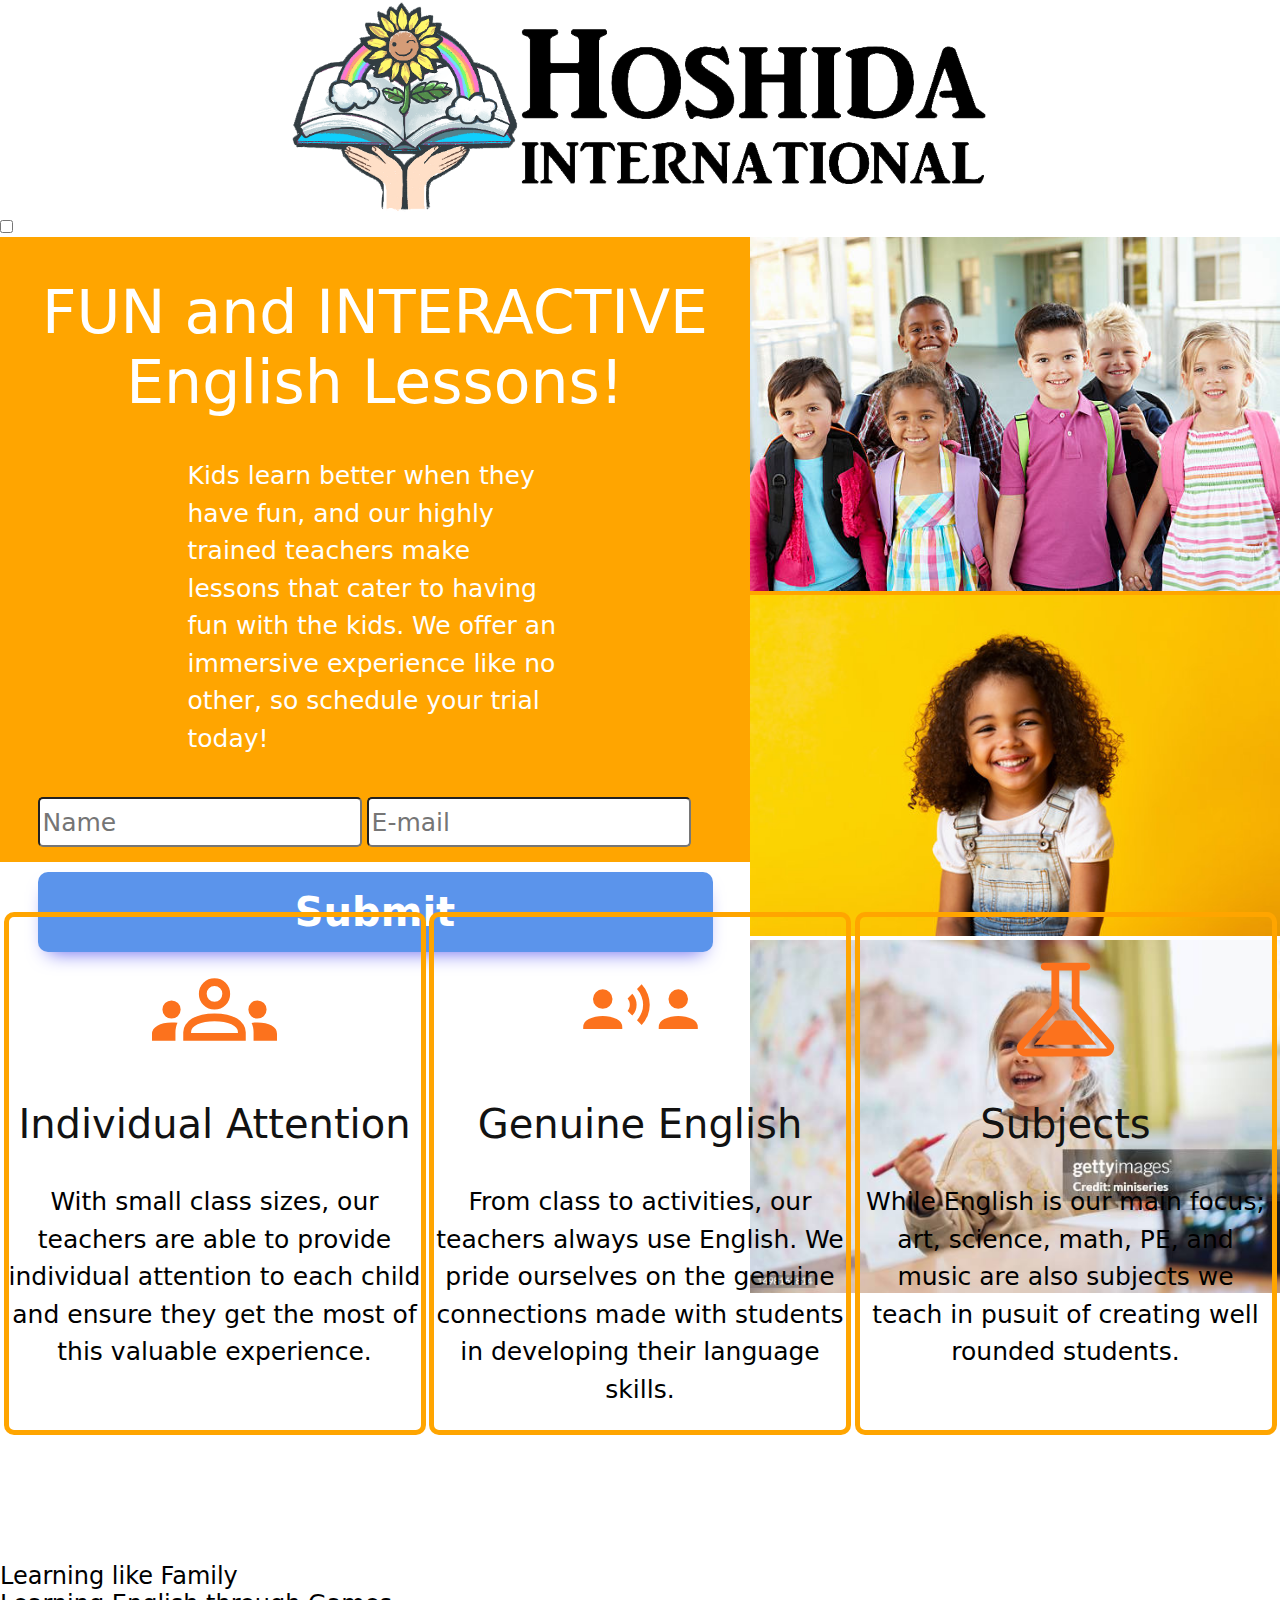
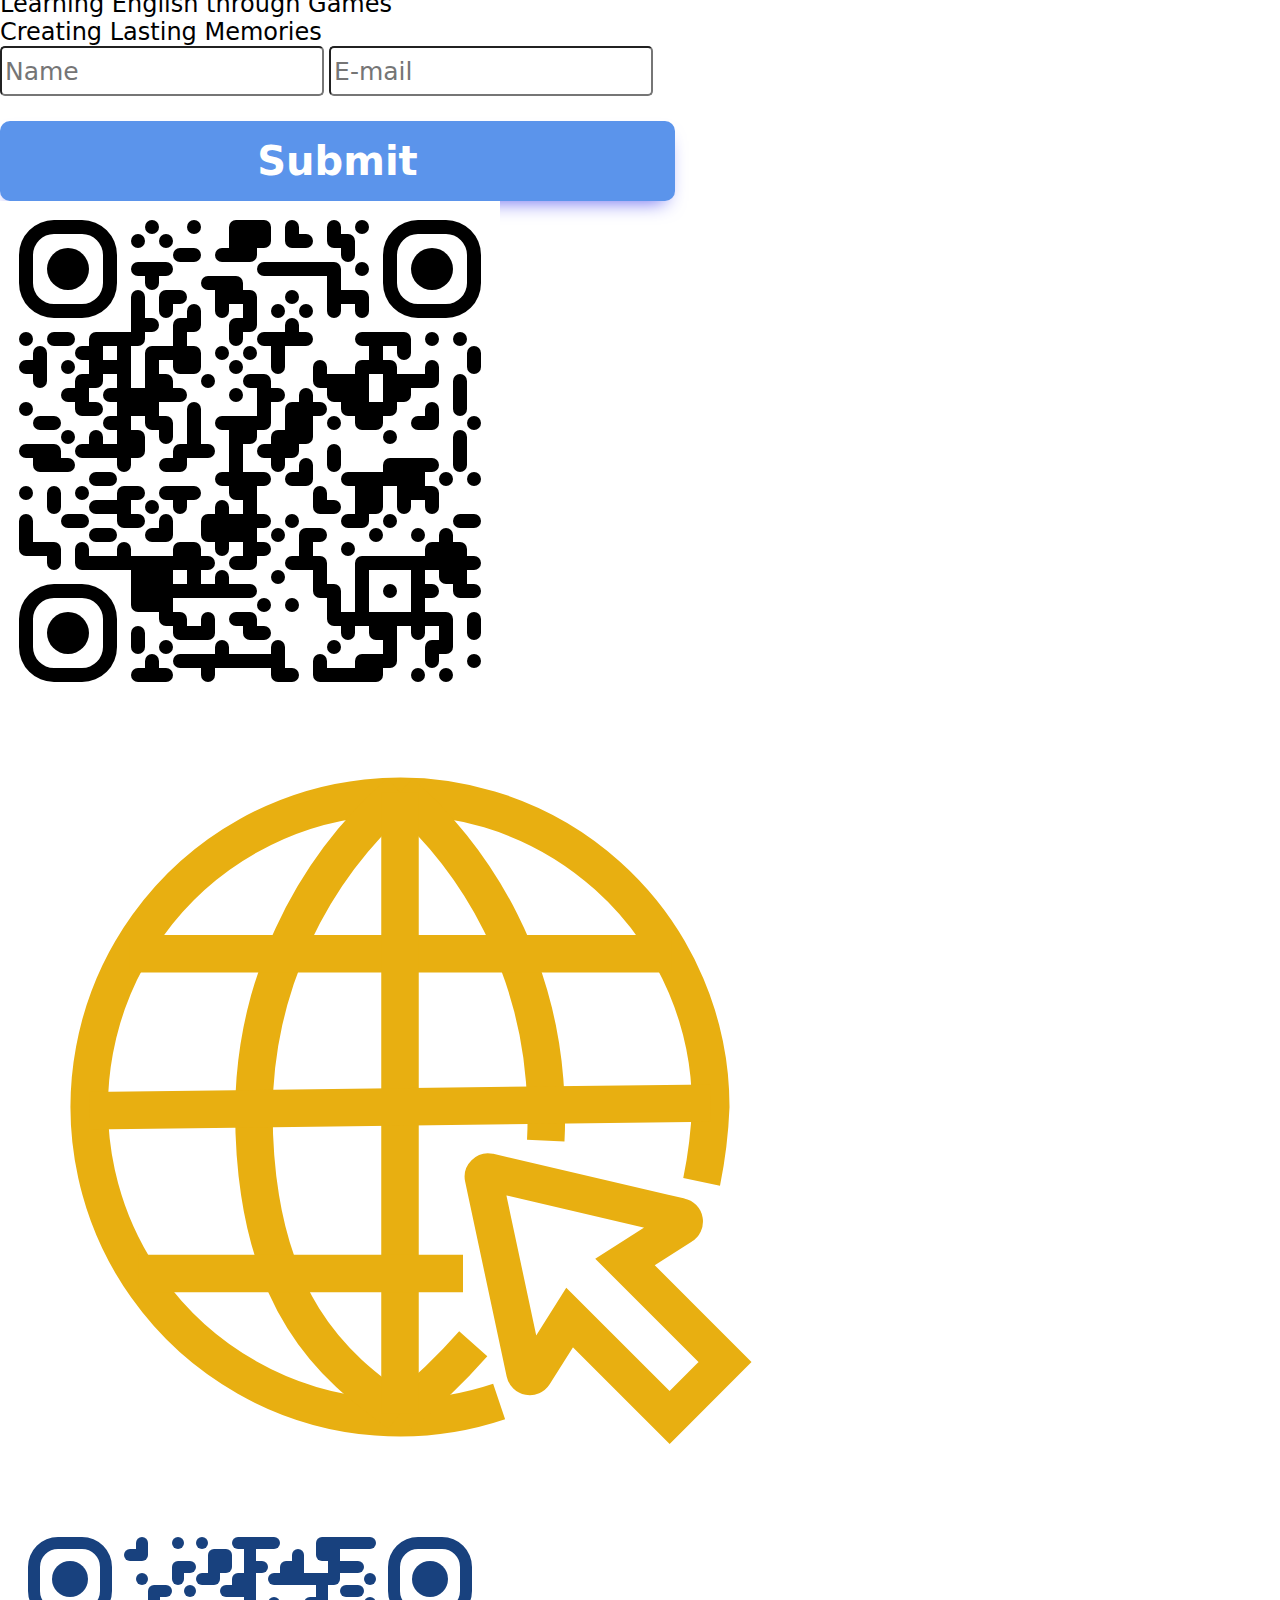
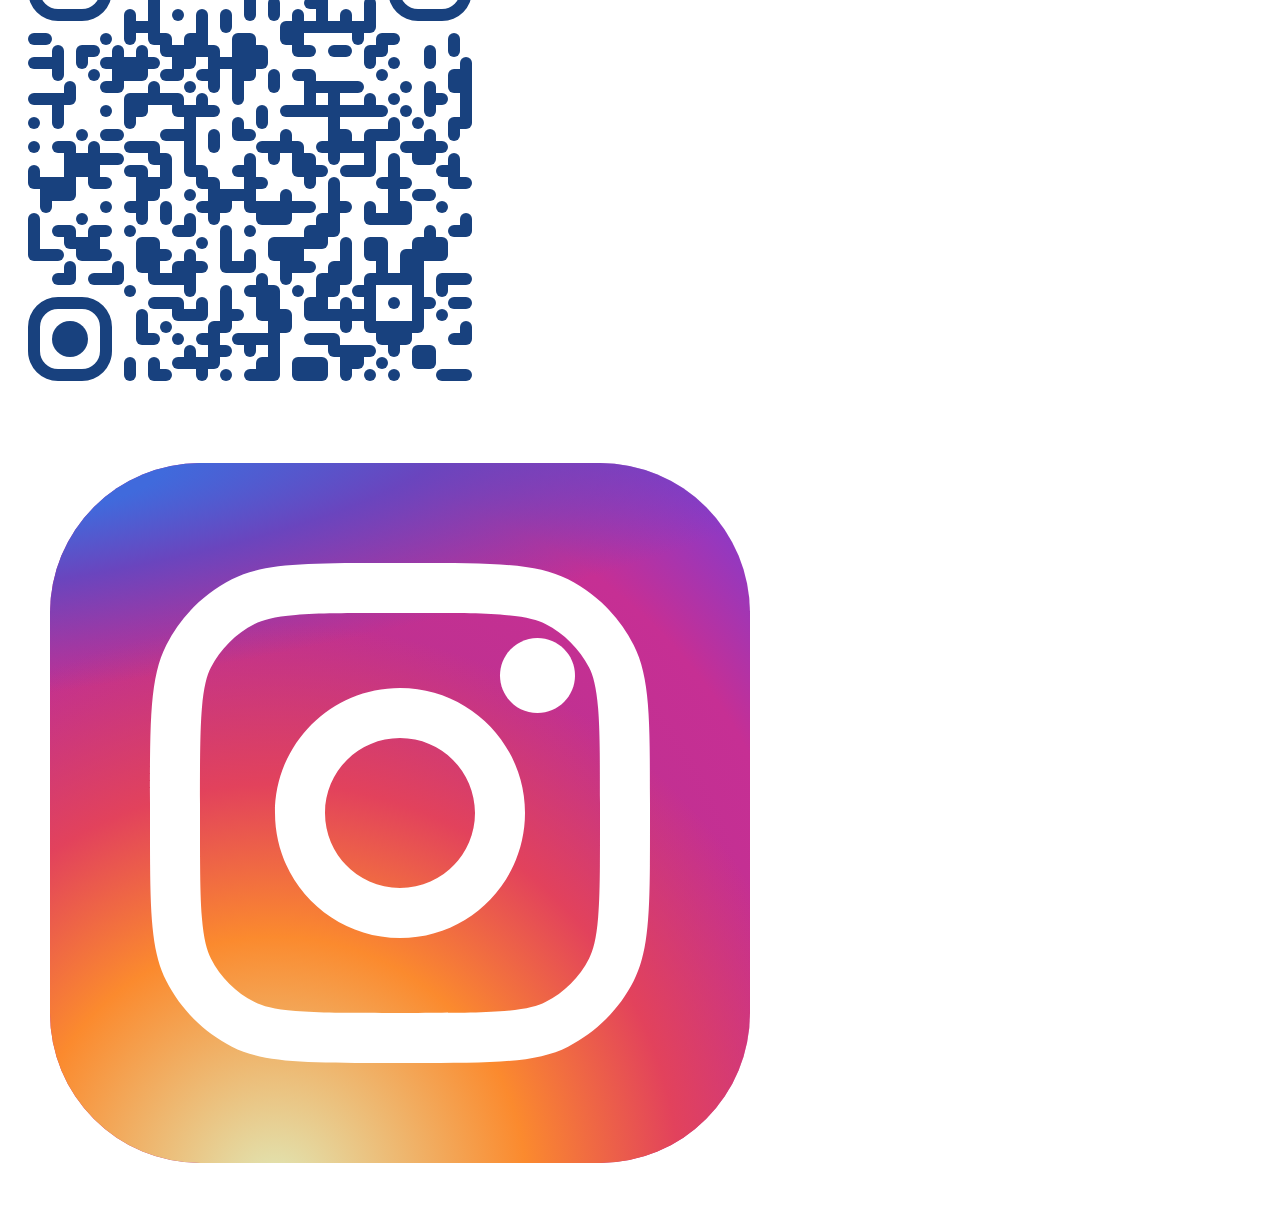
<file: index.html>
<!DOCTYPE html>
<html lang="en">
  <head>
    <meta charset="UTF-8" />
    <meta http-equiv="X-UA-Compatible" content="IE=edge" />
    <meta name="viewport" content="width=device-width, initial-scale=1.0" />
    <title>Hoshida Landing Page</title>
    <link rel="stylesheet" href="style.css" />
  </head>
  <body>
    <header class="header-container">
      <img
        src="./assets/HOSHIDA INTERNATIONAL LOGO TRANSPARENT.png"
        alt="Header Logo"
        class="header-logo"
      />
    </header>
    <div class="lang-btn-container">
      <label class="switch">
        <input type="checkbox" />
        <span class="slider round" data-lang="EN"></span>
      </label>
    </div>

    <section class="hero-container hero-orange">
      <div class="container-left">
        <h1 class="hero-heading js-hero-heading">
          FUN and INTERACTIVE English Lessons!
        </h1>
        <p class="hero-description js-hero-description">
          Kids learn better when they have fun, and our highly trained teachers
          make lessons that cater to having fun with the kids. We offer an
          immersive experience like no other, so schedule your trial today!
        </p>
        <form
          class="hero-form"
          action="https://docs.google.com/forms/u/0/d/e/1FAIpQLSdm2gYgHpAhhsghcHIptLqJLC8MYGIt6A61fZ__9PqRrvZLzg/formResponse"
        >
          <input
            type="text"
            name="entry.68651741"
            placeholder="Name"
            class="form-input hero-form-name"
          />
          <input
            type="email"
            name="entry.488313772"
            placeholder="E-mail"
            class="form-input hero-form-email"
          />
          <br />
          <input
            type="submit"
            class="btn btn-blue hero-form-btn js-submit-button"
            placeholder="Show me a trial!"
          />
        </form>
        <div class="hero-form-message"></div>
      </div>
      <div class="container-right">
        <div class="hero-carousel" style="max-width: 1500px">
          <img
            class="mySlides"
            src="./assets/test-kid-img-2.jpg"
            style="width: 100%"
          />
          <img
            class="mySlides"
            src="./assets/test-kid-image-3.jpg"
            style="width: 100%"
          />
          <img
            class="mySlides"
            src="assets/test-kid-image-4.jpg"
            style="width: 100%"
          />
        </div>
      </div>
    </section>
    <section class="feature-section-1">
      <div class="card card-individual_Attention">
        <img
          src="./assets/groups_55dp_FC721D_FILL0_wght400_GRAD0_opsz48.svg"
          alt=""
          class="card-icon"
        />
        <h2 class="card-header js-card-header-individual-attention">
          Individual Attention
        </h2>
        <p class="card-description js-card-description-individual-attention">
          With small class sizes, our teachers are able to provide individual
          attention to each child and ensure they get the most of this valuable
          experience.
        </p>
      </div>

      <div class="card card-Genuine_English">
        <img
          src="./assets/communication_55dp_FC721D_FILL0_wght400_GRAD0_opsz48.svg"
          alt=""
          class="card-icon"
        />
        <h2 class="card-header js-genuine-english-header">Genuine English</h2>
        <p class="card-description js-genuine-english-description">
          From class to activities, our teachers always use English. We pride
          ourselves on the genuine connections made with students in developing
          their language skills.
        </p>
      </div>

      <div class="card card-subjects">
        <img
          src="./assets/experiment_55dp_FC721D_FILL0_wght400_GRAD0_opsz48.svg"
          alt=""
          class="card-icon"
        />
        <h2 class="card-header js-subjects-header">Subjects</h2>
        <p class="card-description js-subjects-description">
          While English is our main focus; art, science, math, PE, and music are
          also subjects we teach in pusuit of creating well rounded students.
        </p>
      </div>
    </section>
    <section class="reviews">
      <script
        src="https://cdn.commoninja.com/sdk/latest/commonninja.js"
        defer
      ></script>
      <div
        class="commonninja_component pid-1e59b74f-db54-4f1a-a488-d58609f916f2"
      ></div>
    </section>
    <section class="kids-showcase-container">
      <div class="img-card kid-1">
        <div class="img-placeholder-card"></div>
        <h2 class="img-card-description js-family-description">
          Learning like Family
        </h2>
      </div>
      <div class="img-card kid-2">
        <div class="img-placeholder-card"></div>
        <h2 class="img-card-description js-games-description">
          Learning English through Games
        </h2>
      </div>
      <div class="img-card kid-3">
        <div class="img-placeholder-card"></div>
        <h2 class="img-card-description js-family-memories">
          Creating Lasting Memories
        </h2>
      </div>
    </section>
    <footer>
      <form class="footer-form" action="">
        <input
          type="text"
          name="entry.68651741"
          placeholder="Name"
          class="form-input footer-form-name"
        />
        <input
          type="email"
          name="entry.488313772"
          placeholder="E-mail"
          class="form-input footer-form-email"
        />
        <br />
        <input
          type="submit"
          class="btn btn-blue hero-form-btn js-footer-submit-button"
        />
      </form>
      <div class="footer-form-message"></div>
      <div class="qr-code-container">
        <div class="qr-code-placeholder website">
          <img
            src="./assets/adobe-express-qr-code_website.svg"
            alt="Hoshida Website"
          />
        </div>
        <img
          src="./assets/website-click-svgrepo-com.svg"
          class="website-icon"
        />
        <div class="qr-code-placeholder instagram">
          <img
            src="./assets/adobe-express-qr-code (1)_Instagram.svg"
            alt="Instagram QR Code"
          />
        </div>
        <img
          src="./assets/instagram-1-svgrepo-com.svg"
          class="instagram-icon"
        />
      </div>
    </footer>
    <script src="script.js"></script>
  </body>
</html>
</file>
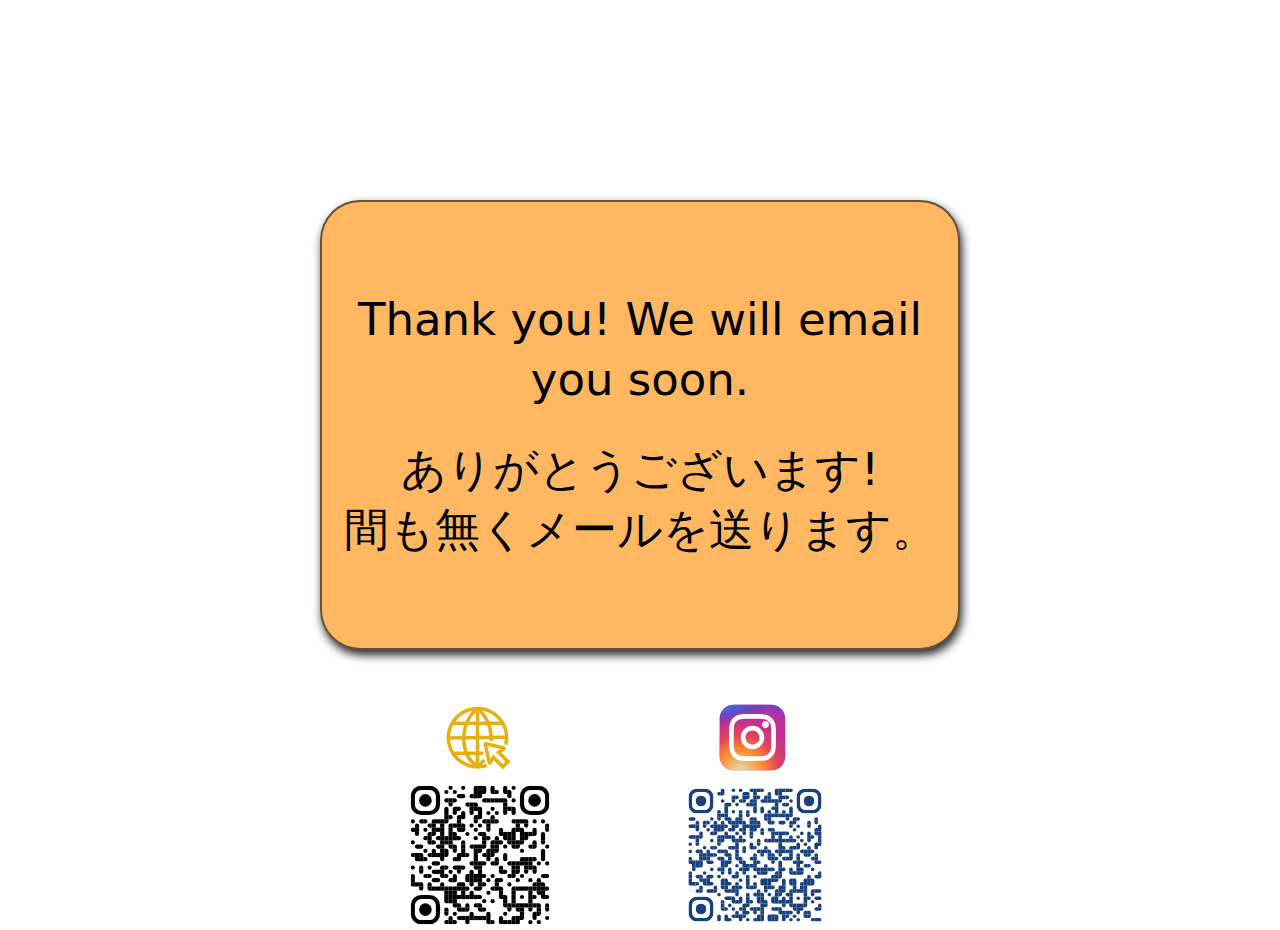
<file: ThankYou.html>
<!DOCTYPE html>
<html lang="en">
  <head>
    <meta charset="UTF-8" />
    <meta http-equiv="X-UA-Compatible" content="IE=edge" />
    <meta name="viewport" content="width=device-width, initial-scale=1.0" />
    <title>Thank you!</title>
    <link rel="stylesheet" href="./ThankYou.css" />
  </head>
  <body>
    <div class="hero-orange-container">
      <div class="text-container">
        <h2 class="english">Thank you! We will email you soon.</h2>
        <h2 class="japanese">
          ありがとうございます! <br />間も無くメールを送ります。
        </h2>
      </div>
    </div>
    <div class="qr-code-container">
      <div class="qr-code-placeholder website">
        <img
          src="./assets/adobe-express-qr-code_website.svg"
          alt="Hoshida Website"
        />
      </div>
      <img src="./assets/website-click-svgrepo-com.svg" class="website-icon" />
      <div class="qr-code-placeholder instagram">
        <img
          src="./assets/adobe-express-qr-code (1)_Instagram.svg"
          alt="Instagram QR Code"
        />
      </div>
      <img src="./assets/instagram-1-svgrepo-com.svg" class="instagram-icon" />
    </div>
  </body>
</html>
</file>
<file: style.css>
@import url("https://fonts.googleapis.com/css2?family=Open+Sans:ital,wght@0,300..800;1,300..800&display=swap");
* {
  margin: 0;
  padding: 0;
  box-sizing: border-box;
  font-family: system-ui, -apple-system, BlinkMacSystemFont, "Segoe UI", Roboto,
    Oxygen, Ubuntu, Cantarell, "Open Sans", "Helvetica Neue", sans-serif;
  font-weight: 400;
}
.header-container {
  display: flex;
  justify-content: center;
}
.header-logo {
  width: 700px;
}
.hero-container {
  display: grid;
  grid-template-columns: 1fr 1fr;
  grid-template-rows: 1fr;
}
.container-left {
  justify-self: center;
  grid-column: 1;
}
.container-right {
  grid-column: 2;
  justify-self: center;
  align-self: center;
}
.hero-orange {
  background-color: orange;
  height: 625px;
}
.hero-image {
  width: 500px;
  height: 100%;
}
.hero-heading {
  justify-self: center;
  font-size: 60px;
  font-weight: 500;
  text-align: center;
  color: white;
  margin-top: 40px;
  width: 750px;
}
.hero-description {
  color: white;
  font-size: 25px;
  justify-self: center;
  align-self: center;
  width: 50%;
  margin-top: 40px;
  line-height: 37.5px;
  text-align: left;
}
.hero-form {
  justify-self: center;
  align-self: flex-end;
  margin-top: 40px;
}
.form-input {
  border-radius: 5px;
  padding-left: 3px;
  margin-bottom: 15px;
  height: 50px;
  font-size: 25px;
}
.form-name {
  width: 250px;
}
.form-email {
  width: 400px;
  margin-left: 20px;
}
.btn {
  box-shadow: #5e5df0 0 10px 20px -10px;
  box-sizing: border-box;
  color: #ffffff;
  border-radius: 10px;
  cursor: pointer;
  font-weight: 700;
  opacity: 1;
  outline: 0 solid transparent;
  padding: 8px 18px;
  border: 0;
}
.btn-blue {
  background-color: #5b94eb;
}
.hero-form-btn {
  width: 675px;
  height: 80px;
  font-size: 40px;
  margin-top: 10px;
}
.hero-form-btn:hover {
  background: #4c7cc3;
  color: rgb(255, 255, 255);
}
.feature-section-1 {
  width: 100%;
  height: 650px;
  width: 100%;
  display: flex;
  flex-direction: row;
  justify-content: space-evenly;
}
.card {
  width: 422px;
  height: 523px;
  border: 5px solid orange;
  margin-top: 50px;
  text-align: center;
  border-radius: 10px;
  line-height: 37.5px;
}
.card-icon {
  width: 125px;
  margin-top: 30px;
}
.card-header {
  font-size: 40px;
  color: #121212;
  font-weight: 500;
  margin-top: 20px;
}
.card-description {
  font-size: 25px;
  margin-top: 40px;
}
.reviews {
  margin-top: 50px;
}
</file>
<file: ThankYou.css>
* {
  margin: 0;
  padding: 0;
  box-sizing: border-box;
  font-family: system-ui, -apple-system, BlinkMacSystemFont, "Segoe UI", Roboto,
    Oxygen, Ubuntu, Cantarell, "Open Sans", "Helvetica Neue", sans-serif;
  font-weight: 400;
}
body {
  width: 100vw;
  display: flex;
  justify-content: center;
  align-content: center;
  margin-top: 200px;
}
.hero-orange-container {
  background-color: #ffb762;
  display: flex;
  justify-content: center;
  align-content: center;
  width: 50%;
  height: 50vh;
  border-radius: 40px;
  border: 2px solid rgba(38, 38, 38, 0.7);
  box-shadow: 2px 5px 10px rgb(38, 38, 38);
}
.text-container {
  width: 100%;
  display: flex;
  flex-direction: column;
  text-align: center;
  justify-content: center;
  width: 700px;
  font-size: 30px;
  line-height: 60px;
}
.english {
  margin-bottom: 30px;
}
.qr-code-container {
  display: flex;
  width: 100vw;
  justify-content: center;
  position: absolute;
  top: 700px;
  height: 50px;
  margin-top: 40px;
}
.qr-code-placeholder {
  width: 150px;
  height: 150px;
  background-color: grey;
  display: flex;
  justify-content: center;
  text-align: center;
  margin: 40px;
  margin-right: 10px;
}
.website-icon {
  position: relative;
  right: 125px;
  bottom: 70px;
  text-align: center;
  margin-top: 30px;
  height: 75px;
}
.instagram-icon {
  position: relative;
  right: 125px;
  bottom: 40px;
  height: 75px;
}

@media (max-width: 480px) {
  body {
    width: 100vw;
    display: flex;
    justify-content: center;
  }
  .hero-orange-container {
    width: 90%;
    height: 50vh;
    position: relative;
    bottom: 130px;
  }
  .text-container {
    width: 100%;
    font-size: 20px;
  }
  .english {
    margin-bottom: 30px;
    font-size: 25px;
  }
  .qr-code-container {
    display: flex;
    width: 100vw;
    justify-content: space-around;
    position: absolute;
    top: 600px;
    margin-top: 10px;
  }
  .qr-code-placeholder {
    width: 150px;
    height: 150px;
    background-color: grey;
    display: flex;
    justify-content: space-around;
    position: relative;
  }
  .website {
    position: relative;
    left: 5px;
  }
  .instagram {
    position: relative;
    right: 100px;
  }
  .website-icon {
    position: relative;
  }
  .instagram-icon {
    position: relative;
    bottom: 40px;
    height: 75px;
    right: 220px;
  }
}
</file>
